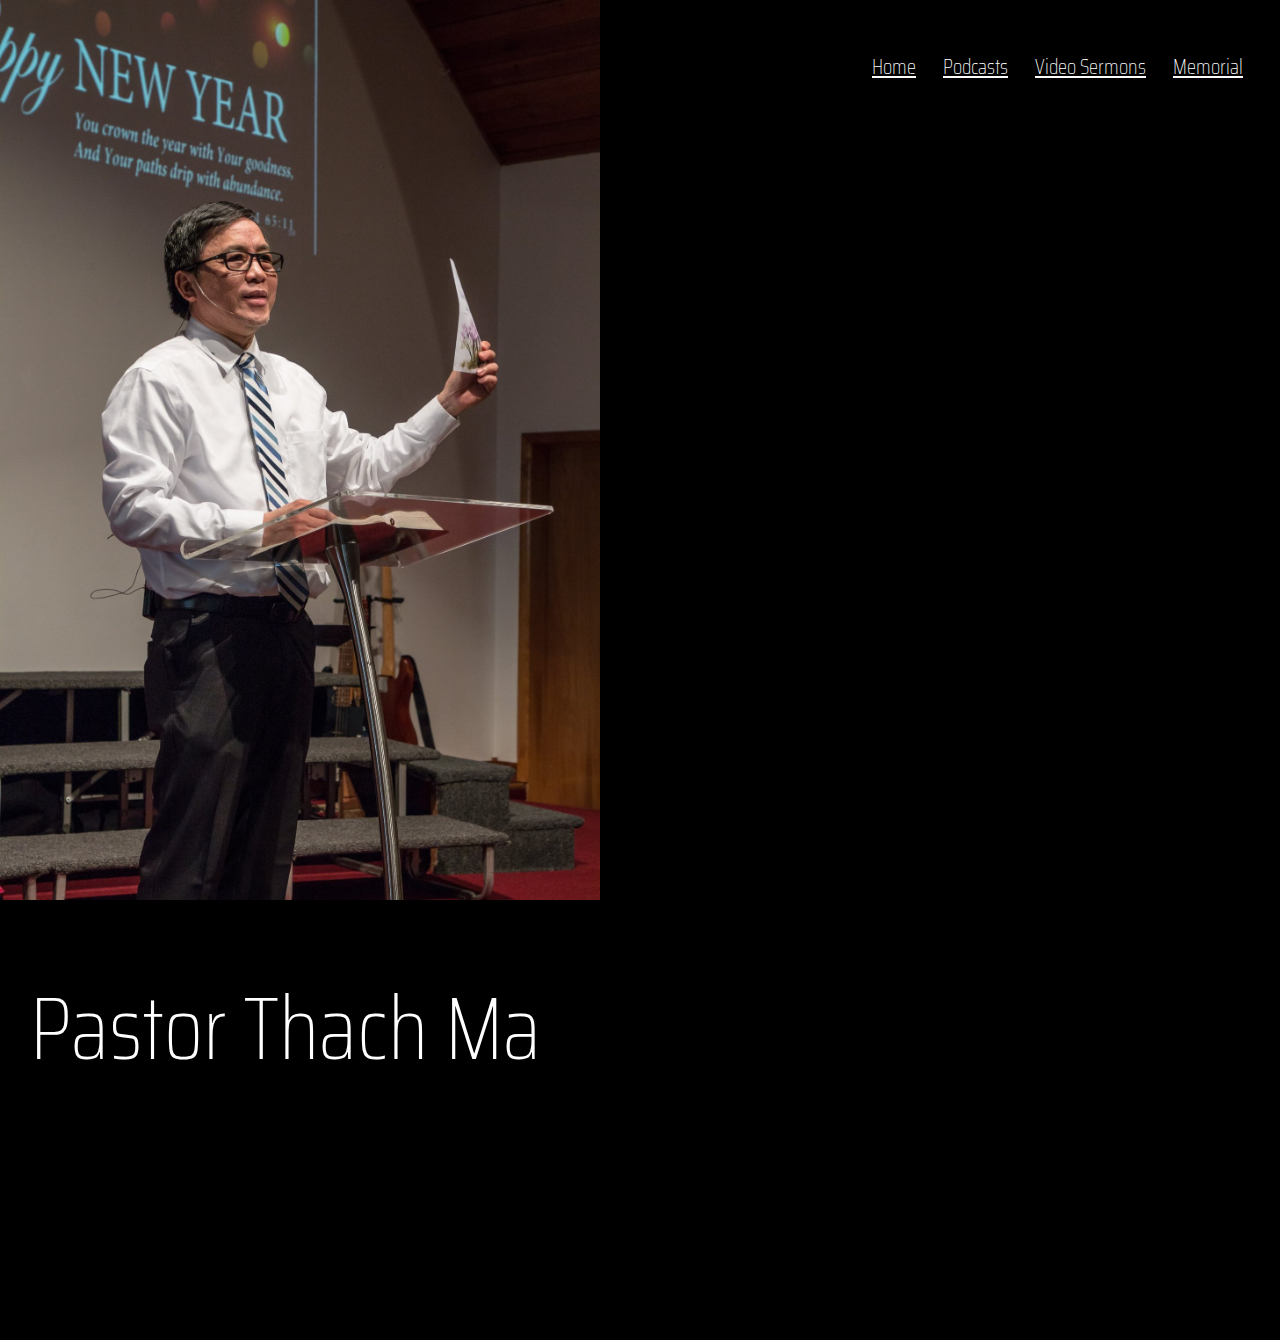
<file: index.html>
<!DOCTYPE html>
<html>

<head>
  <meta charset="utf-8">
  <meta http-equiv="X-UA-Compatible" content="IE=edge">
  <title>Pastor Thach Ma | Homepage</title>

  <meta name="description" content="">
  <meta name="viewport" content="width=device-width, initial-scale=1">
  <link rel="stylesheet" href="https://cdn.jsdelivr.net/npm/bootstrap@5.1.3/dist/css/bootstrap.min.css"
    integrity="sha384-1BmE4kWBq78iYhFldvKuhfTAU6auU8tT94WrHftjDbrCEXSU1oBoqyl2QvZ6jIW3" crossorigin="anonymous">
  <link rel="stylesheet" href="index.css">
  <link rel="stylesheet" href="nav_bar.css">
</head>

<body>
  <nav class="navbar navbar-expand-lg">
    <div class="container-fluid">
      <button class="navbar-toggler ms-auto" type="button" data-bs-toggle="collapse"
        data-bs-target="#navbarNavAltMarkup" aria-controls="navbarNavAltMarkup" aria-expanded="false"
        aria-label="Toggle navigation">
        <span class="navbar-toggler-icon"></span>
      </button>
      <div class="collapse navbar-collapse justify-content-end" id="navbarNavAltMarkup">
        <div class="navbar-nav">
          <a class="nav-link active" aria-current="page" href="/">Home</a>
          <a class="nav-link" href="podcasts.html">Podcasts</a>
          <a class="nav-link" href="video_sermons.html">Video Sermons</a>
          <a class="nav-link" href="memorial.html">Memorial</a>
        </div>
      </div>
    </div>
  </nav>

  <div class="container-fluid p-0">
    <div class="row">
      <div class="col-sm-4" id="picture" style="height: 100vh;">
        <img src="images/dad_homepg.jpg" class="img-fluid" alt="Dad Doing Announcements">
      </div>
      <div class="col-sm-8">
        <div id="scripts">
          <h1>Pastor Thach Ma</h1>
          <iframe id="sermonEmbed" src="https://open.spotify.com/embed/episode/3us0PHD2LdwbE35BHPLeuq?utm_source=generator&theme=0" width="100%" height="232" frameBorder="0" allowfullscreen="" allow="autoplay; clipboard-write; encrypted-media; fullscreen; picture-in-picture"></iframe>
        </div>
      </div>
    </div>
  </div>

  <script src="https://code.jquery.com/jquery-3.6.0.min.js"></script>

  <script>
    function readyLoad(jQuery) {
      // sermonIDs array order of sermons on Podcasts
      // Doi Song Chong Qua
      // Hebrews 10:19-25
      // Isaiah 6:1-8
      // Psalm 34:4-19
      // thi-thien 118:1-29
      // Stay in God
      // All things belong to God
      // Repent
      // A tender heart
      // Return to the Father's house
      // Power in the blood 
      // Completely Changed
      // New Year New Beginning
      // Do not fear
      // Believe and follow
      // Hid Blood on the cross
      // God's grace
      // Our Hear - God's Kingdom
      // Thank you Lord (part 1)
      // I am blessed (part 1)
      
      sermonIDs = ['3us0PHD2LdwbE35BHPLeuq', '3b2r3wAKLYjgGsjAG2K4xI', '1iI91tP0CwD7DhZAbfZISZ', '2F6haotudH1k6ZFbHKFHex', 
      '7q6z5spMTsfANtVatfjb7F', '2dyaWT0vxOW1tBckmC0ecS', '7wWUqzOtbxtwq5olysxSce', '79AQC0MZIwvc50K2PgPLDq', '43DGg5qr6MOTQICO4vmSNP',
      '4ezOikEb8Vele6oaV18It1', '681zNZHigPnlZhDv4cyyFi', '0QcqHq22TmNF5tF6eKMkja', '0klApp8wdyuhLB4Hff1ygo', '7uuekzsxctoY4UoWSgXj7x', 
      '3hrzQpkThH3Sl8R1u4qihw', '2QftYYcFwhS3PCDuAxCK75', '3REntnrPU5odpPj13POsl9', '0GC7LvejxwoFD9BO2uZWZy', '3pnPlDYtR0xMmB5xyyGuhU', 
      '75omaSa4ZjMY7mDnru3bRI'];

      let sermonIndex = 0;
      let createdCookie = getCookie("created");
      if (createdCookie == "") {
        sermonIndex = Math.floor(Math.random() * 20);
        $("#sermonEmbed").attr("src", `https://open.spotify.com/embed/episode/${sermonIDs[sermonIndex]}?utm_source=generator&theme=0`);
        setCookie("created", "yes", 480);
        setCookie("sermonIndex", sermonIndex, 480);
      } else {
        sermonIndex = getCookie("sermonIndex");
        $("#sermonEmbed").attr("src", `https://open.spotify.com/embed/episode/${sermonIDs[sermonIndex]}?utm_source=generator&theme=0`);
      }
    }

    function setCookie(cname, cvalue, minutes) {
      const d = new Date();
      d.setTime(d.getTime() + (minutes*60*1000));
      let expires = "expires="+ d.toUTCString();
      document.cookie = cname + "=" + cvalue + ";" + expires + ";path=/";
    }

    function getCookie(cname) {
      let name = cname + "=";
      let decodedCookie = decodeURIComponent(document.cookie);
      let ca = decodedCookie.split(';');
      for(let i = 0; i <ca.length; i++) {
        let c = ca[i];
        while (c.charAt(0) == ' ') {
          c = c.substring(1);
        }
        if (c.indexOf(name) == 0) {
          return c.substring(name.length, c.length);
        }
      }
      return "";
    }

    $(document).ready(readyLoad);
  </script>

  <!--loaded the minified file-->
  <script src="https://cdn.jsdelivr.net/npm/bootstrap@5.1.3/dist/js/bootstrap.min.js"
    integrity="sha384-QJHtvGhmr9XOIpI6YVutG+2QOK9T+ZnN4kzFN1RtK3zEFEIsxhlmWl5/YESvpZ13"
    crossorigin="anonymous"></script>

  <!-- Global site tag (gtag.js) - Google Analytics -->
  <script async src="https://www.googletagmanager.com/gtag/js?id=G-H6JLLYGD41"></script>
  <script>
    window.dataLayer = window.dataLayer || [];
    function gtag() { dataLayer.push(arguments); }
    gtag('js', new Date());

    gtag('config', 'G-H6JLLYGD41');
  </script>

</body>

</html>
</file>
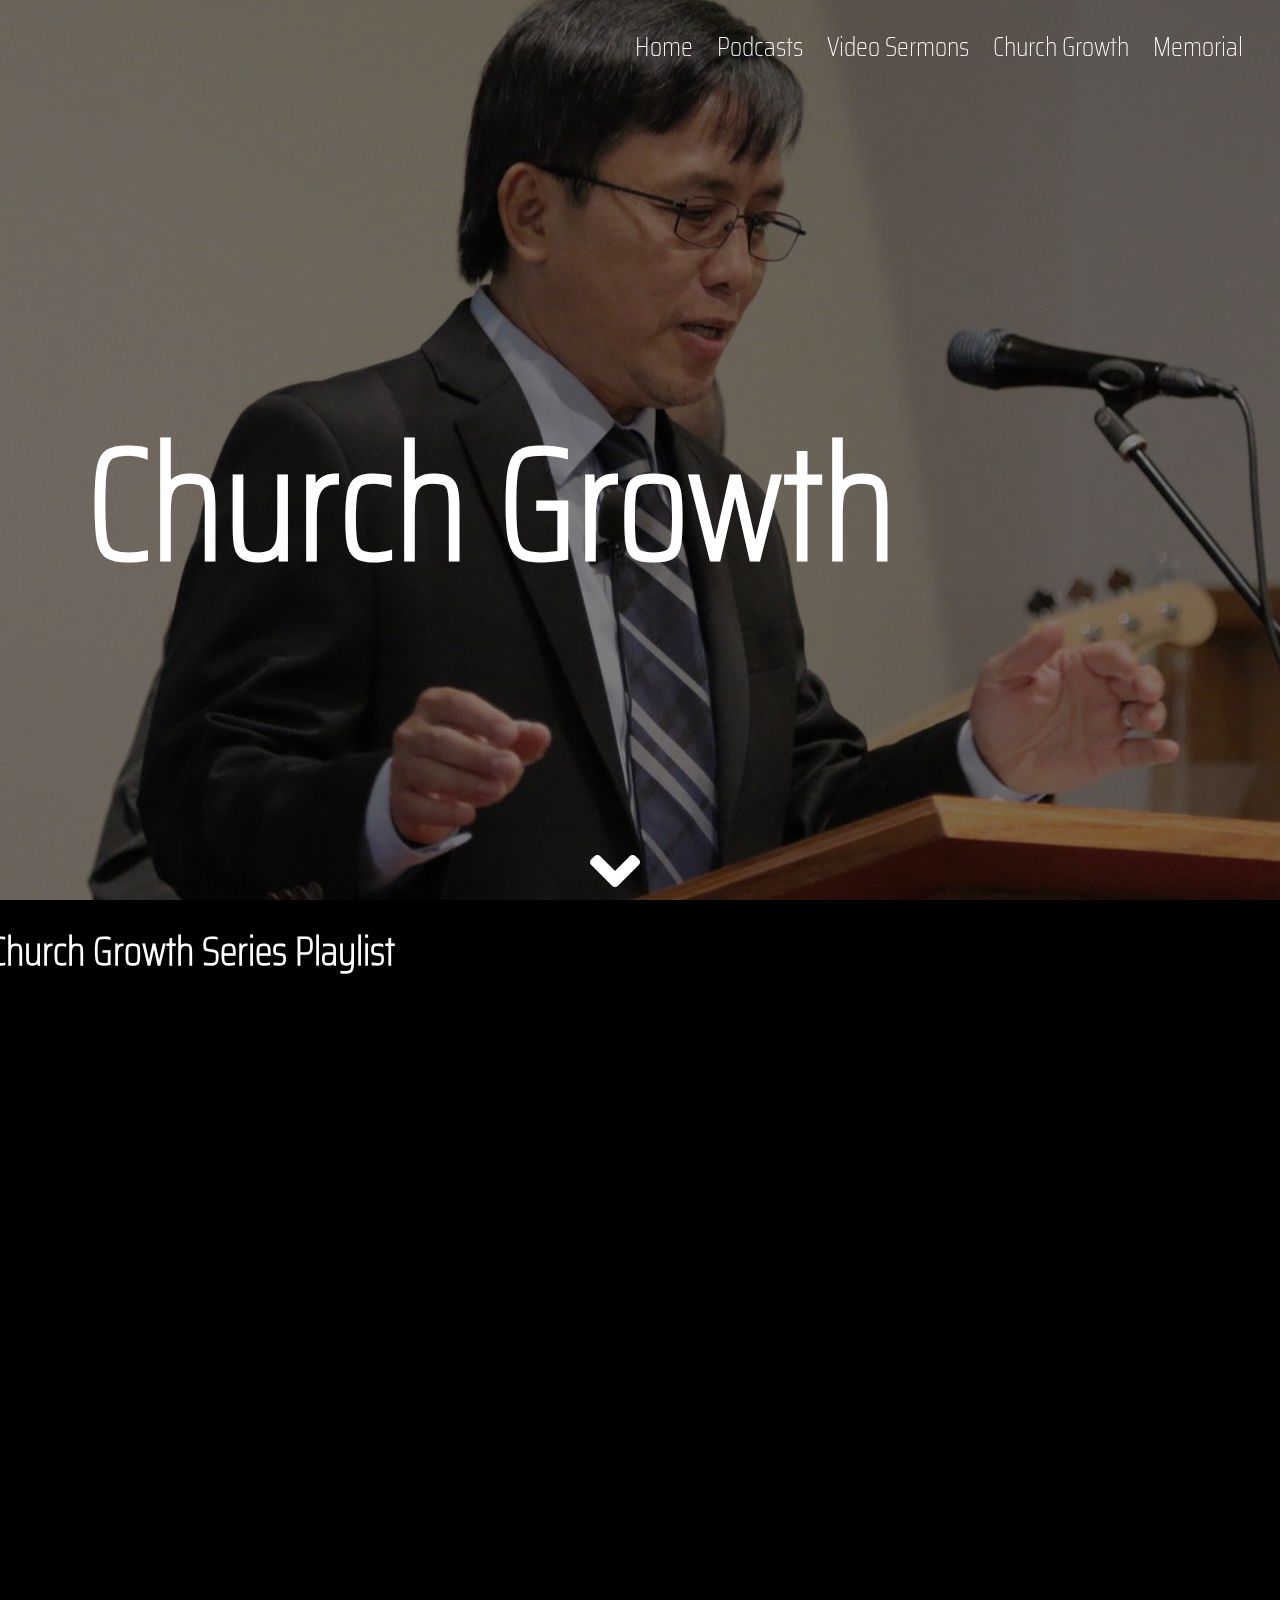
<file: church_growth.html>
<!DOCTYPE html>
<html>
    <head>
        <meta charset="utf-8">
        <meta http-equiv="X-UA-Compatible" content="IE=edge">
        <title>Thach Ma | Homepage</title>

        <!-- <link rel="stylesheet" href="https://cdn.jsdelivr.net/npm/bootstrap@5.1.3/dist/css/bootstrap.min.css" integrity="sha384-1BmE4kWBq78iYhFldvKuhfTAU6auU8tT94WrHftjDbrCEXSU1oBoqyl2QvZ6jIW3" crossorigin="anonymous"> -->
        <meta name="description" content="">
        <meta name="viewport" content="width=device-width, initial-scale=1">
        <link rel="stylesheet" href="">

        <link rel="stylesheet" href="church_growth.css">
        <link rel="stylesheet" href="nav_bar.css">
        <link rel="stylesheet" href="fonts/css/all.css">
    </head>
    <body>
        <script src="" async defer></script>

        <div id="nav-bar">
            <div id="homepage">
                <a href="/">Home</a>
            </div><!--homepage-->
    
            <div id="podcasts">
                <a href="podcasts.html">Podcasts</a>
            </div><!--podcasts-->
            
            <div id="video_sermons">
                <a href="video_sermons.html">Video Sermons</a>
            </div><!--video_sermons-->

            <div id="church_growth">
                <a href="church_growth.html">Church Growth</a>
            </div><!--#church_growth-->

            <div id="memorial">
                <a href="memorial.html">Memorial</a>
            </div><!--memorial-->
        </div><!--nav-bar-->

        <div id="whole-container">
            <div id="picture">
                    <h1>Church Growth</h1>
                    <a href="church_growth.html#no-picture-container">
                        <i class="fa fa-angle-down"></i>
                    </a>
            </div><!--picture-->

            <div id="no-picture">
                <div id="no-picture-container">
                    <h2>Church Growth Series Playlist</h2>
                    <iframe width="1300" height="836" 
                        src="https://www.youtube.com/embed/videoseries?list=PLu4nznq--qwG_BZf7wIjUqU7HdB_CY1f5" 
                        title="YouTube video player" frameborder="0" allow="accelerometer; autoplay; clipboard-write; 
                        encrypted-media; gyroscope; picture-in-picture" allowfullscreen>
                    </iframe>
                </div><!--no-picture-container-->
            </div><!--no_picture-->
        </div><!--whole-container-->

        <script src="https://code.jquery.com/jquery-3.6.0.min.js"></script> <!--loaded the minified file-->
        <script src="smoothscroll/jquery.smoothscroll.min.js"></script>
        <script src="rellax/rellax.min.js"></script>
        
        <script>      
            var rellax = new Rellax('#picture', {speed: -8});

            $('html').smoothScroll(); //everything in entire document when be smoothscrolled when clicked in the link
        </script>
    </body>
</html>
</file>
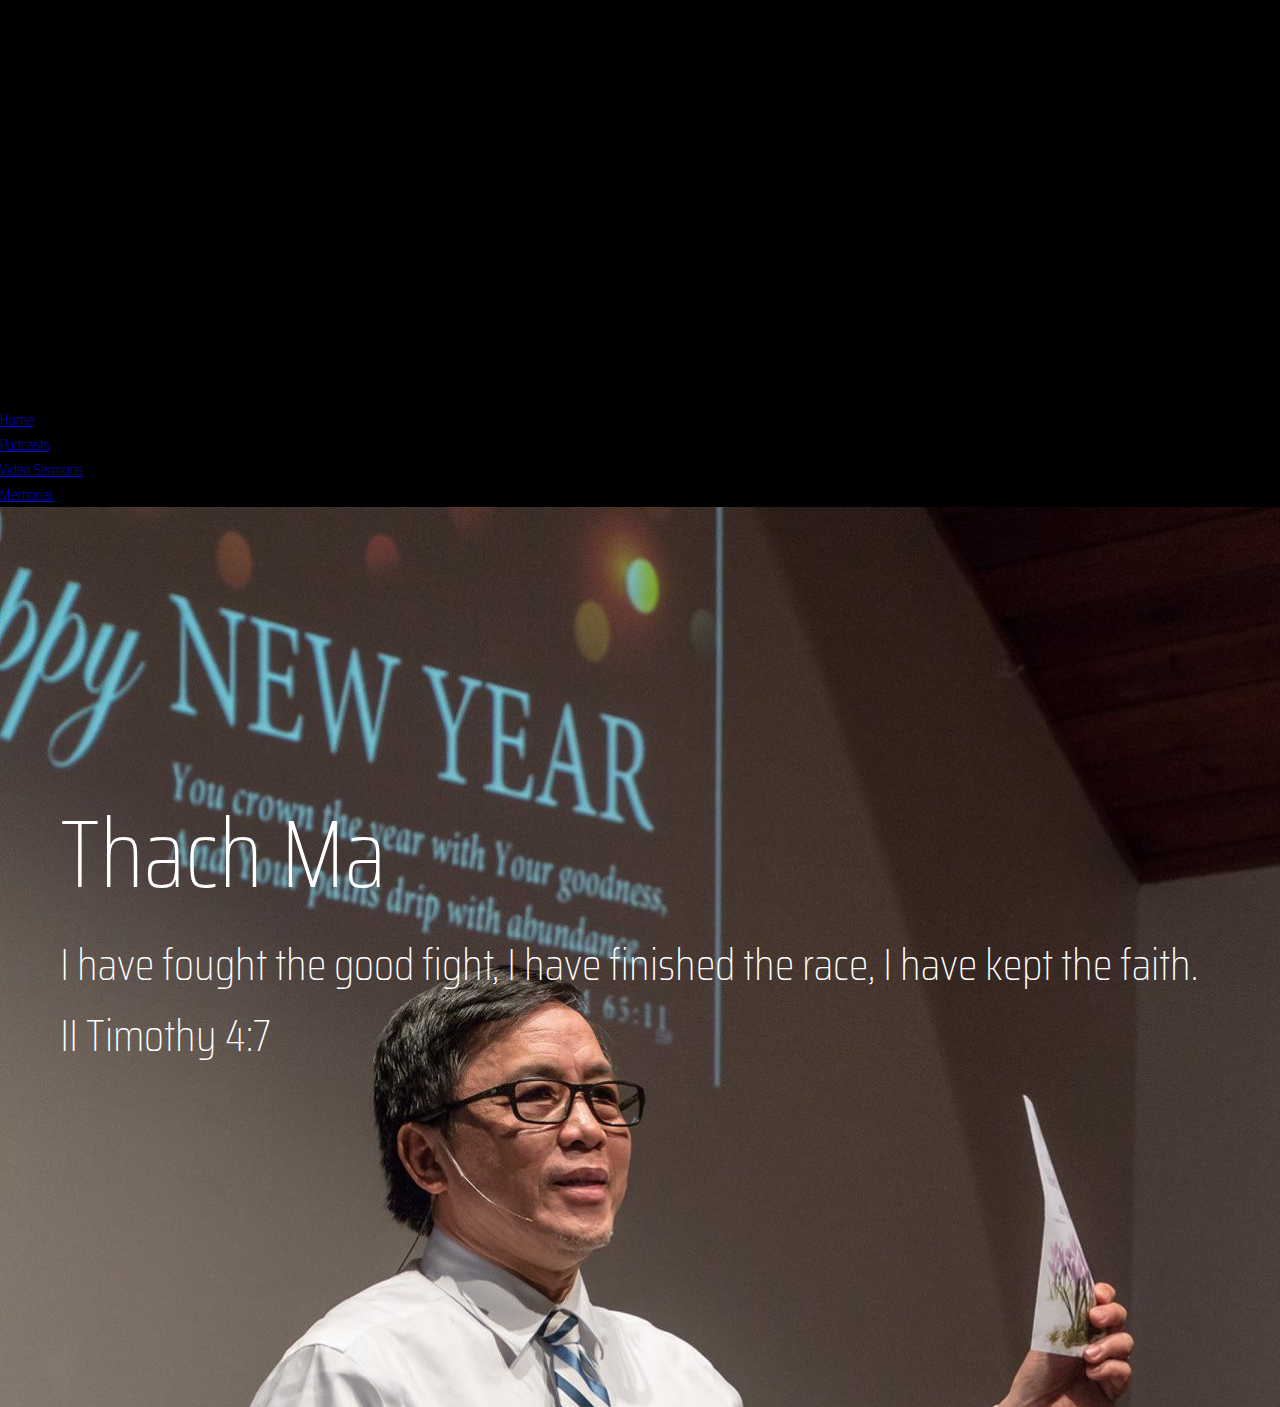
<file: homepage.html>
<!DOCTYPE html>
<html>
    <head>
        <meta charset="utf-8">
        <meta http-equiv="X-UA-Compatible" content="IE=edge">
        <title>Thach Ma | Homepage</title>
        <meta name="description" content="">
        <meta name="viewport" content="width=device-width, initial-scale=1">
        <link rel="stylesheet" href="">

        <link rel="stylesheet" href="homepage.css">
        <link rel="stylesheet" href="nav_bar.css">
    </head>
    <body>
        <script src="" async defer></script>

        <div class="nav-bar">
            <img class="daylight" src="images/sun.png" href="Daylight Mode">

            <div class="homepage">
                <a href="homepage.html">Home</a>
            </div><!--homepage-->
    
            <div class="podcasts">
                <a href="podcasts.html">Podcasts</a>
            </div><!--podcasts-->
            
            <div class="video_sermons">
                <a href="video_sermons.html">Video Sermons</a>
            </div><!--video_sermons-->

            <div class="memorial">
                <a href="memorial.html">Memorial</a>
            </div><!--memorial-->
        </div><!--nav-bar-->

        <div class="whole-container">
            <div class="picture">
                <img src="images/dad_homepg.jpg" alt="Dad Doing Announcements">
            </div><!--.picture-->

            <div class="no_picture">
                <div class="scripts">
                    <h1>Thach Ma</h1>
                    <p>I have fought the good fight, I have finished the race,
                    I have kept the faith.</p>
                    <p id="address">II Timothy 4:7</p>
                    <iframe src="https://open.spotify.com/embed/episode/3b2r3wAKLYjgGsjAG2K4xI?utm_source=generator&theme=0" width="100%" height="232" frameBorder="0" allowfullscreen="" allow="autoplay; clipboard-write; encrypted-media; fullscreen; picture-in-picture"></iframe>        
                </div><!--scripts-->    
            </div><!--.no_picture-->
        </div><!--.whole-container-->
        
    </body>
</html>
</file>
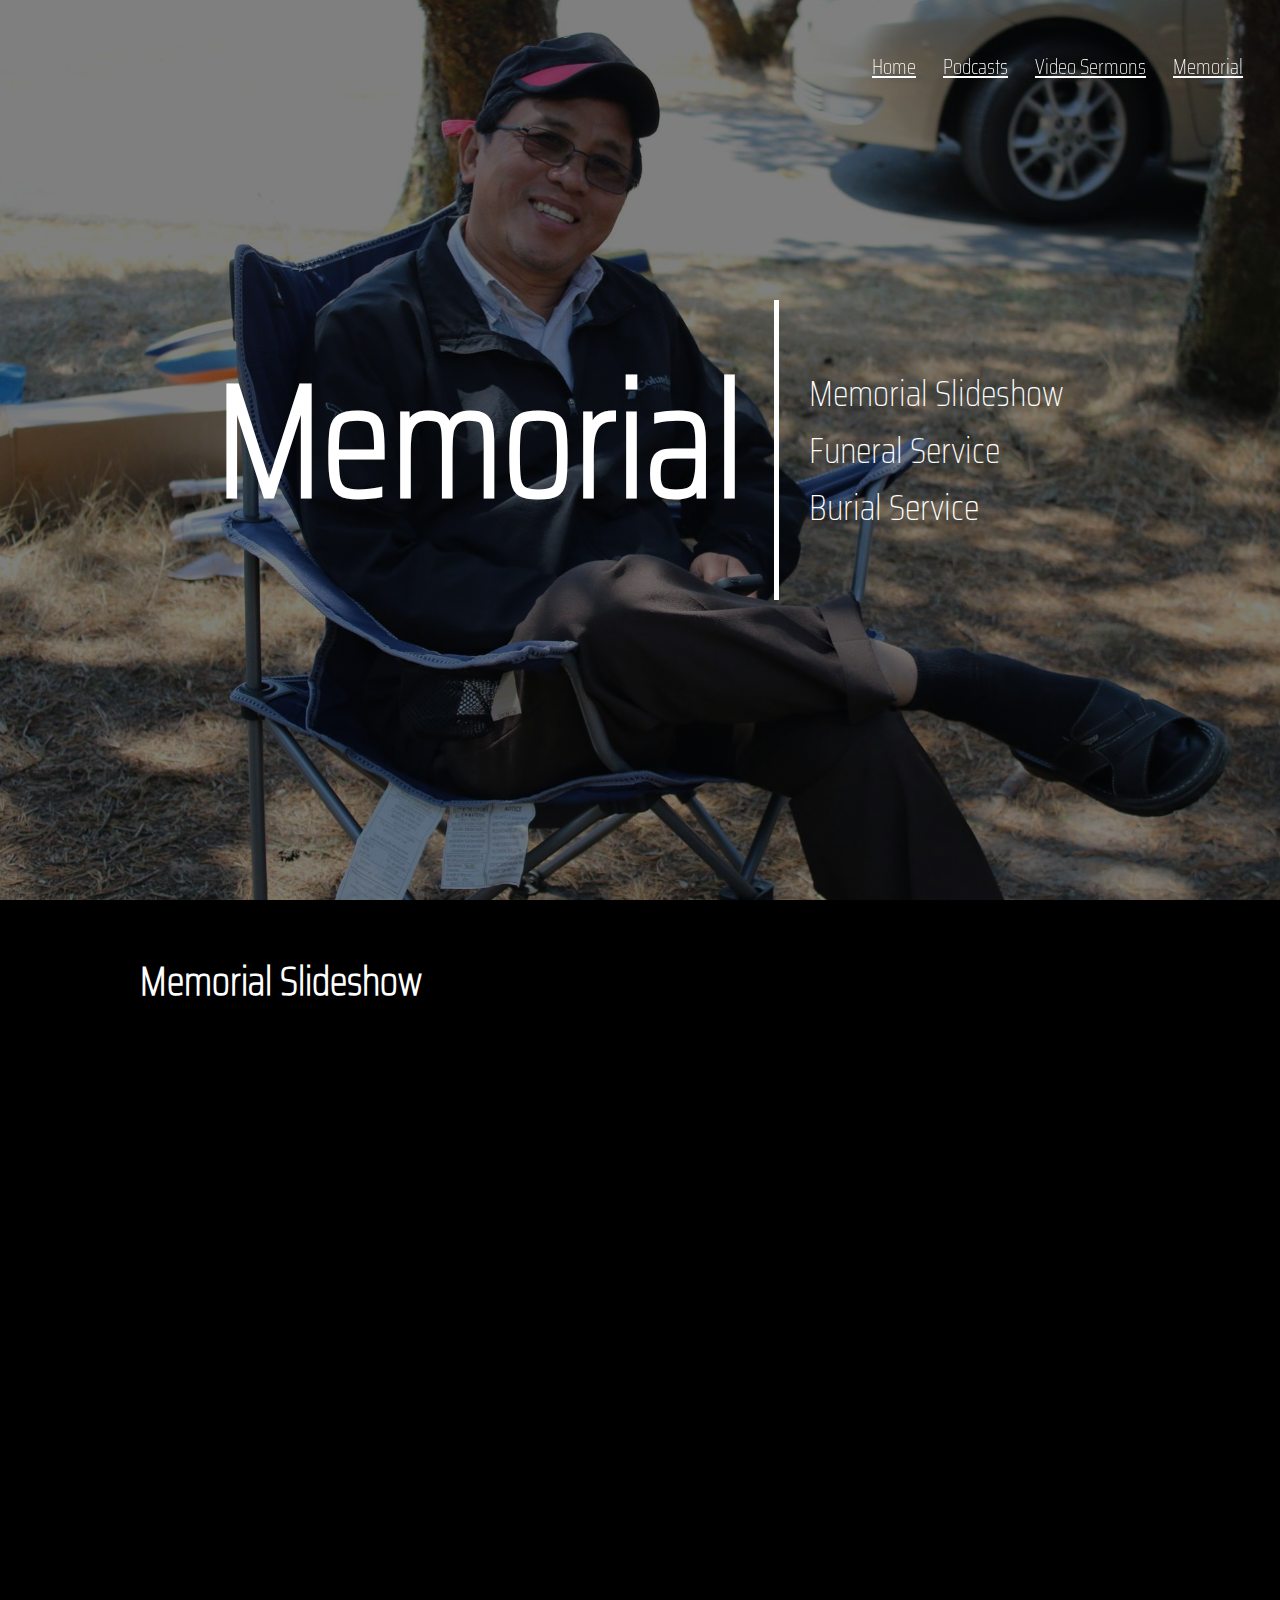
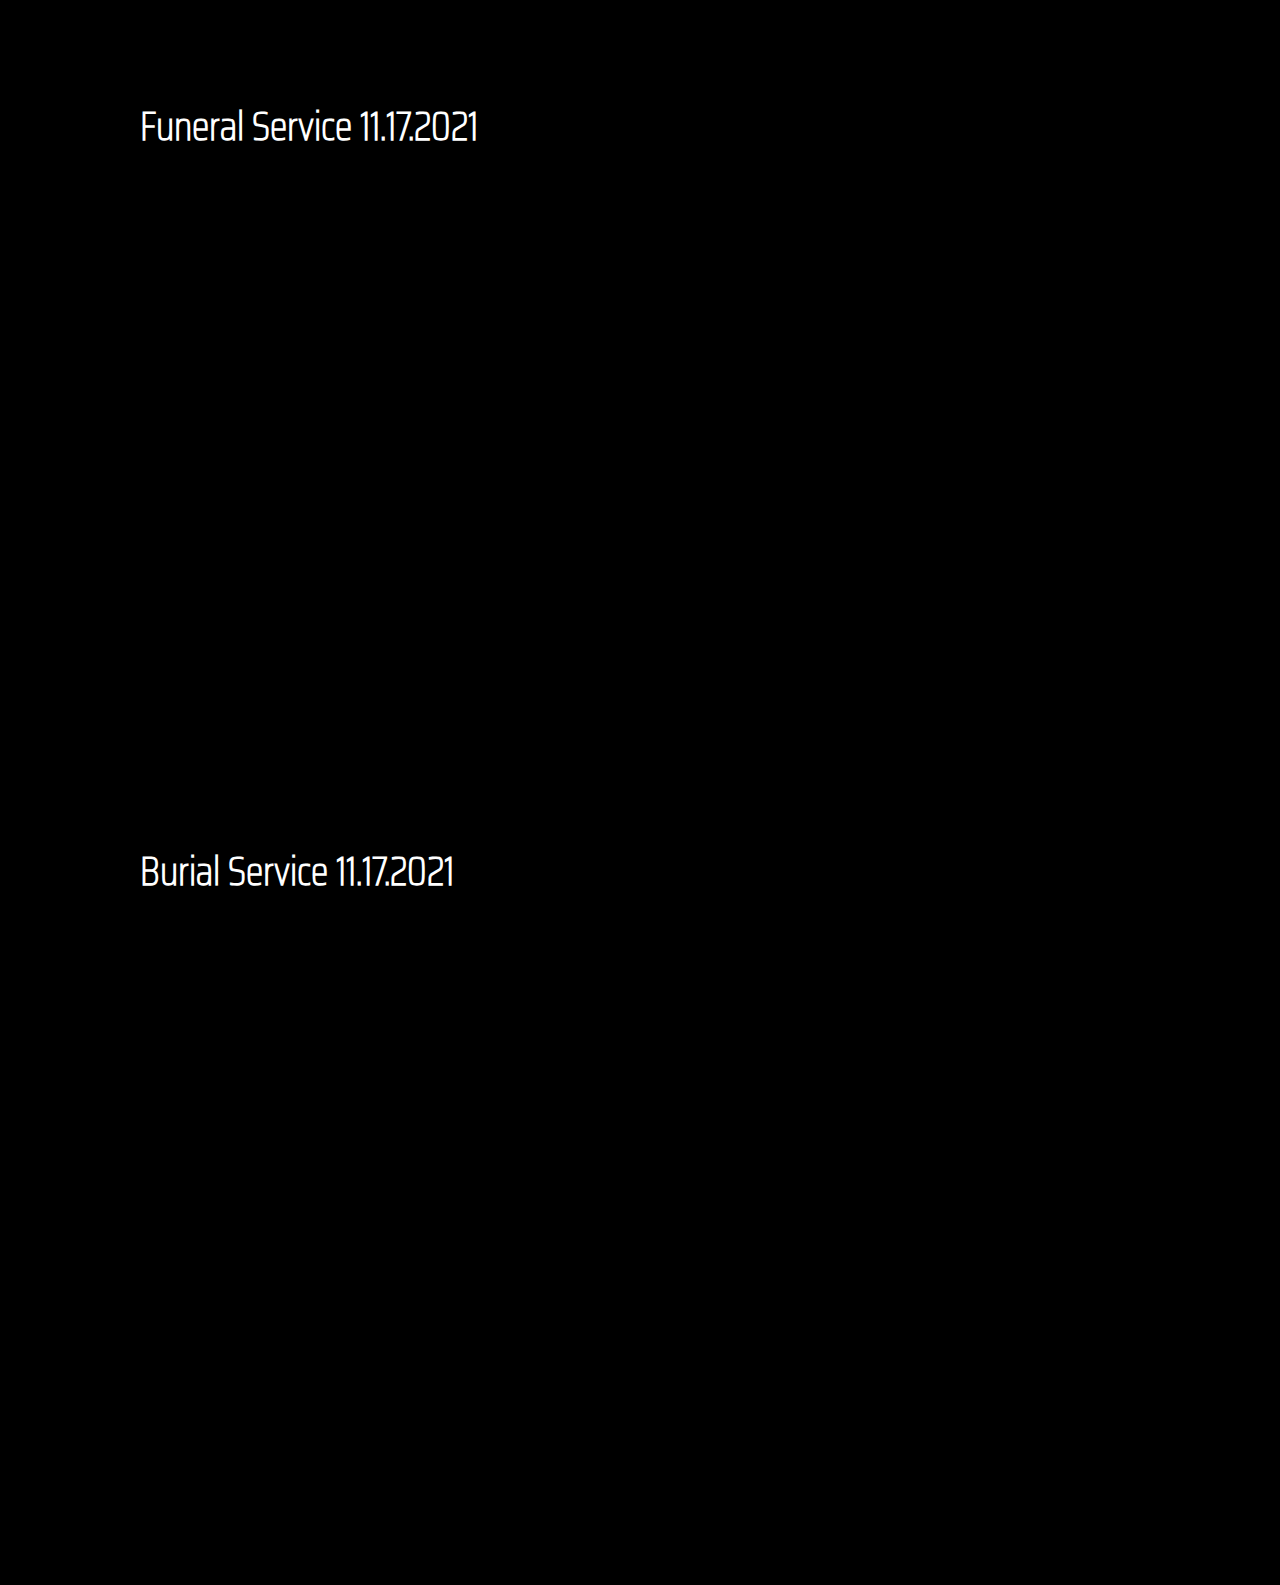
<file: memorial.html>
<!DOCTYPE html>
<html>
    <head>
        <meta charset="utf-8">
        <meta http-equiv="X-UA-Compatible" content="IE=edge">
        <title>Pastor Thach Ma | Memorial</title>
        <meta name="viewport" content="width=device-width, initial-scale=1">
        <link rel="stylesheet" href="https://cdn.jsdelivr.net/npm/bootstrap@5.1.3/dist/css/bootstrap.min.css"
        integrity="sha384-1BmE4kWBq78iYhFldvKuhfTAU6auU8tT94WrHftjDbrCEXSU1oBoqyl2QvZ6jIW3" crossorigin="anonymous">
        <link rel="stylesheet" href="memorial.css">
        <link rel="stylesheet" href="nav_bar.css">
        <link rel="stylesheet" href="fonts/css/all.css">

    </head>

    <body>
        <nav class="navbar navbar-expand-lg">
            <div class="container-fluid">
              <button class="navbar-toggler ms-auto" type="button" data-bs-toggle="collapse"
                data-bs-target="#navbarNavAltMarkup" aria-controls="navbarNavAltMarkup" aria-expanded="false"
                aria-label="Toggle navigation">
                <span class="navbar-toggler-icon"></span>
              </button>
              <div class="collapse navbar-collapse justify-content-end" id="navbarNavAltMarkup">
                <div class="navbar-nav">
                  <a class="nav-link active" aria-current="page" href="/">Home</a>
                  <a class="nav-link" href="podcasts.html">Podcasts</a>
                  <a class="nav-link" href="video_sermons.html">Video Sermons</a>
                  <a class="nav-link" href="memorial.html">Memorial</a>
                </div>
              </div>
            </div>
        </nav>

        <div class="picture">
            <div class="memorial_title">
                <h1>Memorial</h1>
                <div class="memorial_menu">
                    <a href="memorial.html#memorial_slideshow">
                        <h2>Memorial Slideshow</h2>
                    </a>
                    <a href="memorial.html#funeral_service">
                        <h2>Funeral Service</h2>
                    </a>
                    <a href="memorial.html#burial_service">
                        <h2>Burial Service</h2>
                    </a>
                </div><!--memorial_menu-->
                <div class="mobile_menu">
                    <a href="https://www.youtube.com/watch?v=hEUWVuHixp0&list=PLu4nznq--qwFd8GL5Yd0Ykff1s9XZpPMm" target="_blank">
                        <h2>Memorial Slideshow</h2>
                    </a>
                    <a href="https://www.youtube.com/watch?v=sA0VwwR95ZY&list=PLu4nznq--qwFd8GL5Yd0Ykff1s9XZpPMm&index=3" target="_blank">
                        <h2>Funeral Service</h2>
                    </a>
                    <a href="https://www.youtube.com/watch?v=DBFoU9l2pqY&list=PLu4nznq--qwFd8GL5Yd0Ykff1s9XZpPMm&index=2" target="_blank">
                        <h2>Burial Service</h2>
                    </a>
                </div>
            </div><!--memorial_title-->
        </div><!--picture-->

        <div class="no-picture">
            <div id="memorial_slideshow">
                <h2>Memorial Slideshow</h2>
                <iframe width="1000" height="600"
                    src="https://www.youtube.com/embed/hEUWVuHixp0">
                </iframe>
            </div><!--memorial_slideshow-->

            <div id="funeral_service">
                <h2>Funeral Service 11.17.2021</h2>
                <iframe width="1000" height="600" src="https://www.youtube.com/embed/sA0VwwR95ZY"></iframe>
            </div><!--funeral_service-->

            <div id="burial_service">
                <h2>Burial Service 11.17.2021</h2>
                <iframe width="1000" height="600" src="https://www.youtube.com/embed/DBFoU9l2pqY"></iframe>
            </div><!--burial_service-->
        </div><!--no-picture-->

        <!-- Global site tag (gtag.js) - Google Analytics -->
        <script async src="https://www.googletagmanager.com/gtag/js?id=G-H6JLLYGD41"></script>
        <script>
            window.dataLayer = window.dataLayer || [];
            function gtag(){dataLayer.push(arguments);}
            gtag('js', new Date());

            gtag('config', 'G-H6JLLYGD41');
        </script>

        <script src="https://code.jquery.com/jquery-3.6.0.min.js"></script> <!--loaded the minified file-->
        <script src="https://cdn.jsdelivr.net/npm/bootstrap@5.1.3/dist/js/bootstrap.min.js"
        integrity="sha384-QJHtvGhmr9XOIpI6YVutG+2QOK9T+ZnN4kzFN1RtK3zEFEIsxhlmWl5/YESvpZ13"
        crossorigin="anonymous"></script>
        <script src="rellax/rellax.min.js"></script>
        <script src="smoothscroll/jquery.smoothscroll.min.js"></script>
        <script>      
            var rellax = new Rellax('.picture', {speed: -8});

            $('html').smoothScroll(); //everything in entire document when be smoothscrolled when clicked in the link
        </script>
    </body>

</html>
</file>
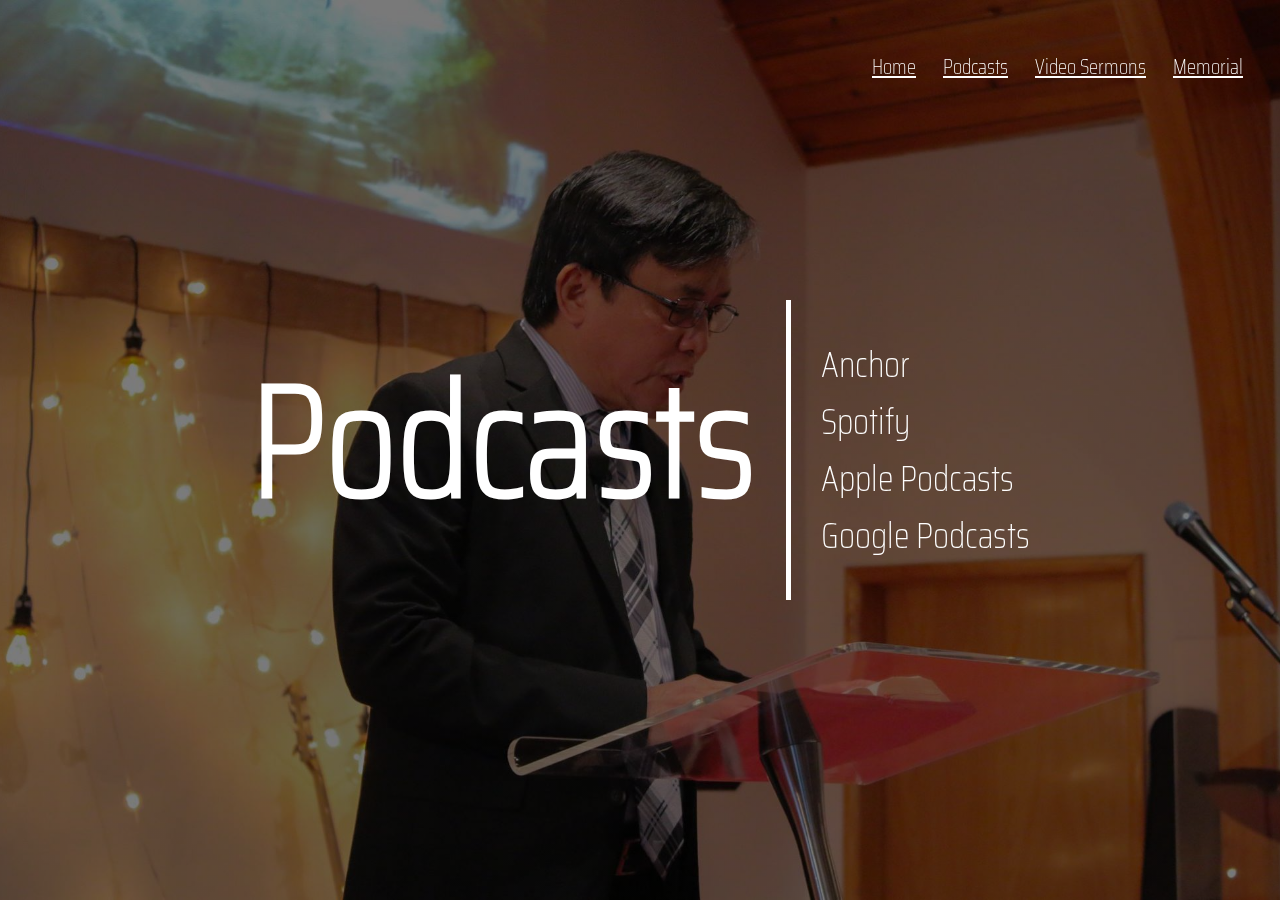
<file: podcasts.html>
<!DOCTYPE html>
<html>
    <head>
        <meta charset="utf-8">
        <meta http-equiv="X-UA-Compatible" content="IE=edge">
        <title>Pastor Thach Ma | Podcasts</title>
        <meta name="viewport" content="width=device-width, initial-scale=1">
        <link rel="stylesheet" href="https://cdn.jsdelivr.net/npm/bootstrap@5.1.3/dist/css/bootstrap.min.css"
        integrity="sha384-1BmE4kWBq78iYhFldvKuhfTAU6auU8tT94WrHftjDbrCEXSU1oBoqyl2QvZ6jIW3" crossorigin="anonymous">
        <link rel="stylesheet" href="podcasts.css">
        <link rel="stylesheet" href="nav_bar.css">
        <link rel="stylesheet" href="fonts/css/all.css">
        
    </head>

    <body>
        <nav class="navbar navbar-expand-lg">
            <div class="container-fluid">
              <button class="navbar-toggler ms-auto" type="button" data-bs-toggle="collapse"
                data-bs-target="#navbarNavAltMarkup" aria-controls="navbarNavAltMarkup" aria-expanded="false"
                aria-label="Toggle navigation">
                <span class="navbar-toggler-icon"></span>
              </button>
              <div class="collapse navbar-collapse justify-content-end" id="navbarNavAltMarkup">
                <div class="navbar-nav">
                  <a class="nav-link active" aria-current="page" href="/">Home</a>
                  <a class="nav-link" href="podcasts.html">Podcasts</a>
                  <a class="nav-link" href="video_sermons.html">Video Sermons</a>
                  <a class="nav-link" href="memorial.html">Memorial</a>
                </div>
              </div>
            </div>
        </nav>

            <div class="picture">
                <div class="podcasts_title">
                    <h1>Podcasts</h1>
                    <div class="podcasts_menu">
                        <a href="https://anchor.fm/huong-nguyen15" target="_blank">
                            <h2>Anchor</h2>
                        </a>
                        <a href="https://open.spotify.com/show/1y3PQtjtLplp1jCgcUxyyC" target="_blank">
                            <h2>Spotify</h2>
                        </a>
                        <a href="https://podcasts.apple.com/us/podcast/pastor-thach-mas-sermons/id1599856752" target="_blank">
                            <h2>Apple Podcasts</h2>
                        </a>
                        <a href="https://podcasts.google.com/feed/aHR0cHM6Ly9hbmNob3IuZm0vcy83OGFmNTA2NC9wb2RjYXN0L3Jzcw" target="_blank">
                            <h2>Google Podcasts</h2>
                        </a>
                    </div>
                </div>
            </div><!--picture-->
        <!-- Global site tag (gtag.js) - Google Analytics -->
        <script async src="https://www.googletagmanager.com/gtag/js?id=G-H6JLLYGD41"></script>
        <script>
            window.dataLayer = window.dataLayer || [];
            function gtag(){dataLayer.push(arguments);}
            gtag('js', new Date());

            gtag('config', 'G-H6JLLYGD41');
        </script>

        <script src="https://code.jquery.com/jquery-3.6.0.min.js"></script> <!--loaded the minified file-->
        <!--loaded the minified file-->
        <script src="https://cdn.jsdelivr.net/npm/bootstrap@5.1.3/dist/js/bootstrap.min.js"
        integrity="sha384-QJHtvGhmr9XOIpI6YVutG+2QOK9T+ZnN4kzFN1RtK3zEFEIsxhlmWl5/YESvpZ13"
        crossorigin="anonymous"></script>
        <script src="smoothscroll/jquery.smoothscroll.min.js"></script>
        <script src="rellax/rellax.min.js"></script>
        
        <script>      
            var rellax = new Rellax('.picture', {speed: -8});

            $('html').smoothScroll(); //everything in entire document when be smoothscrolled when clicked in the link
        </script>
    </body>
</html>
</file>
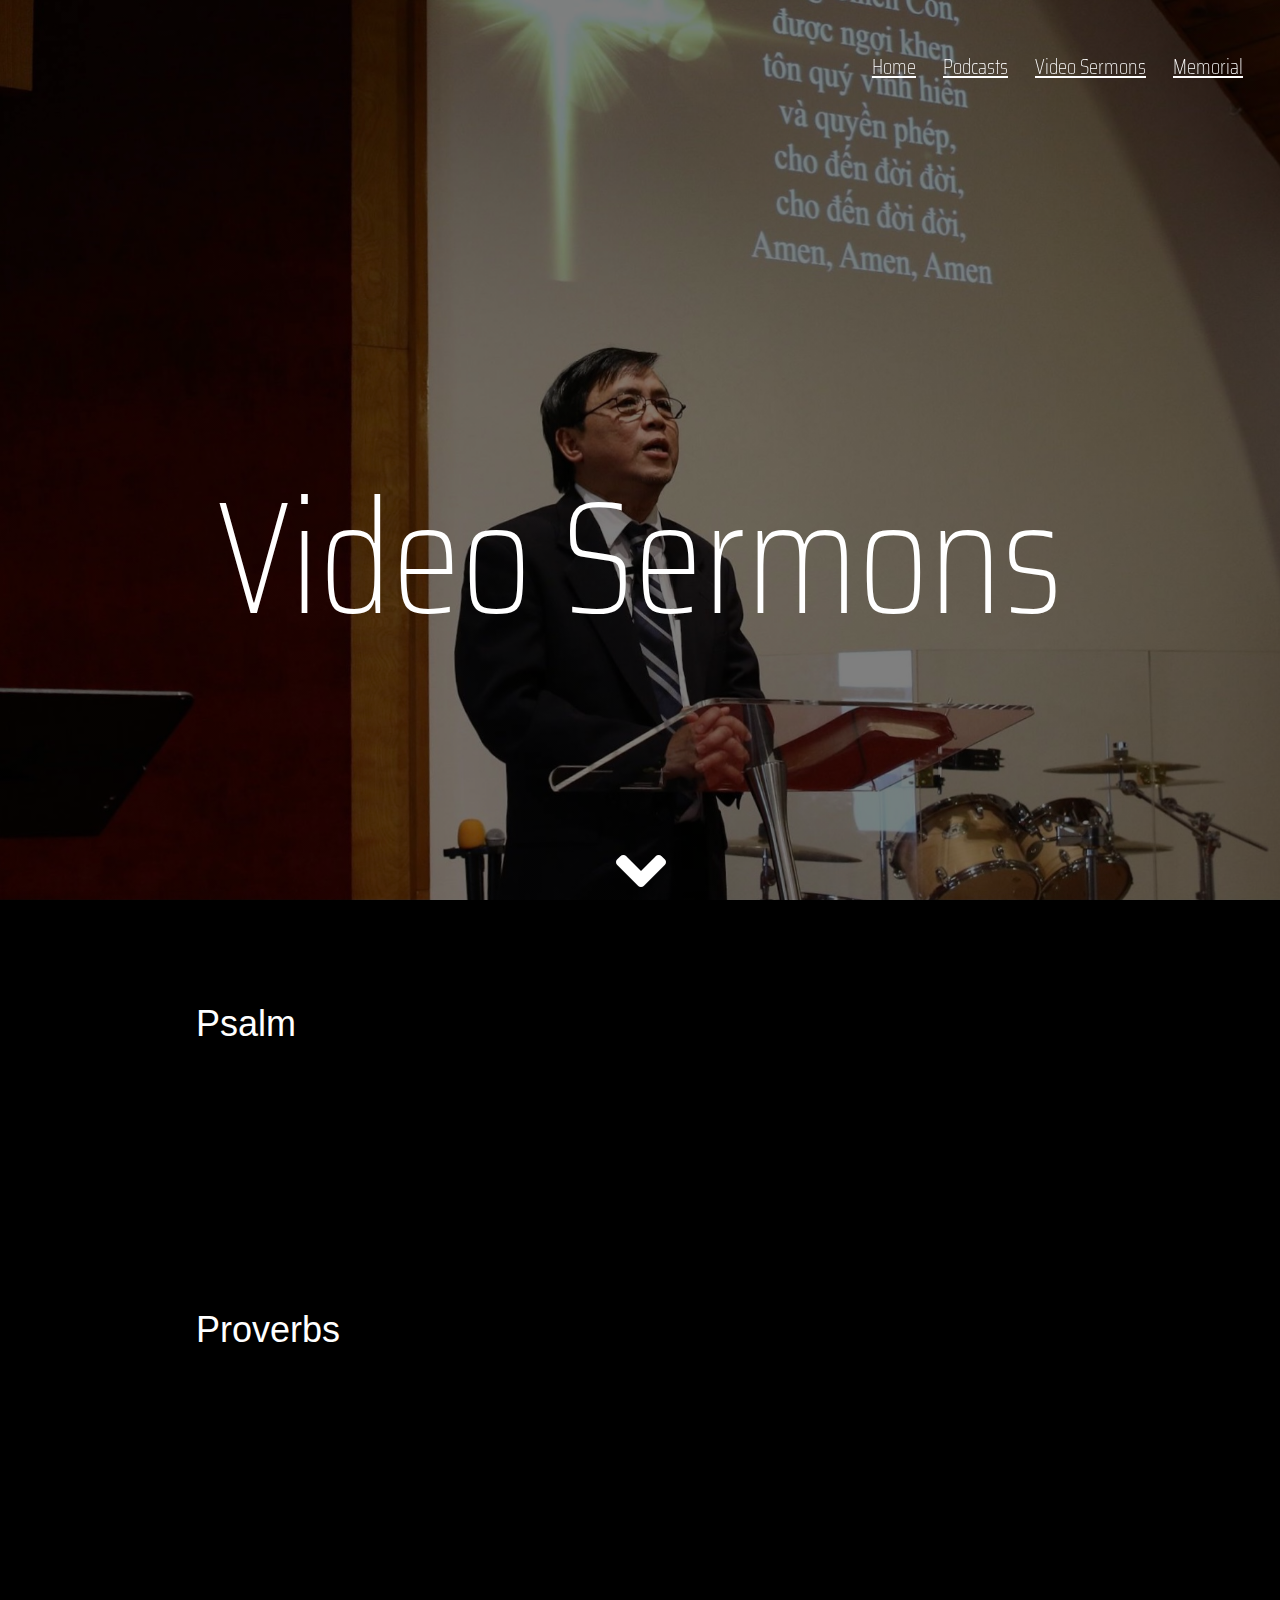
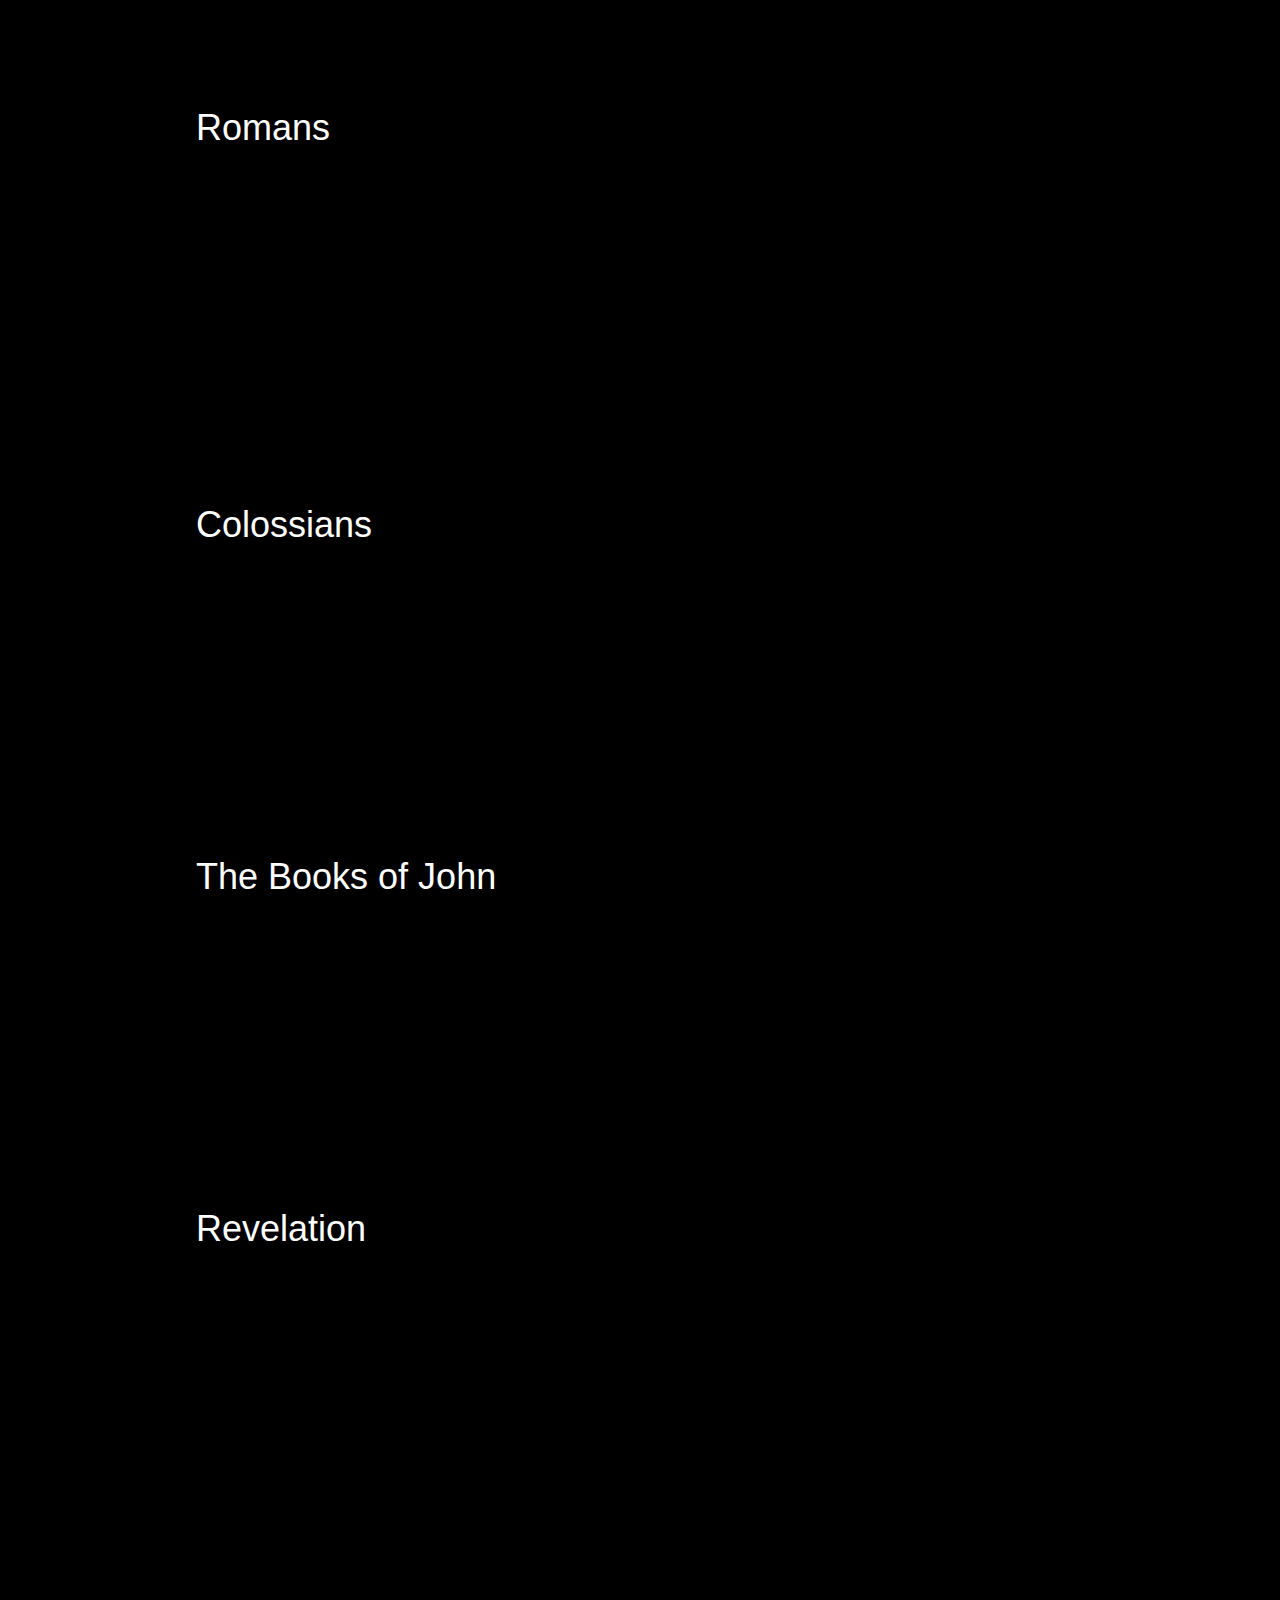
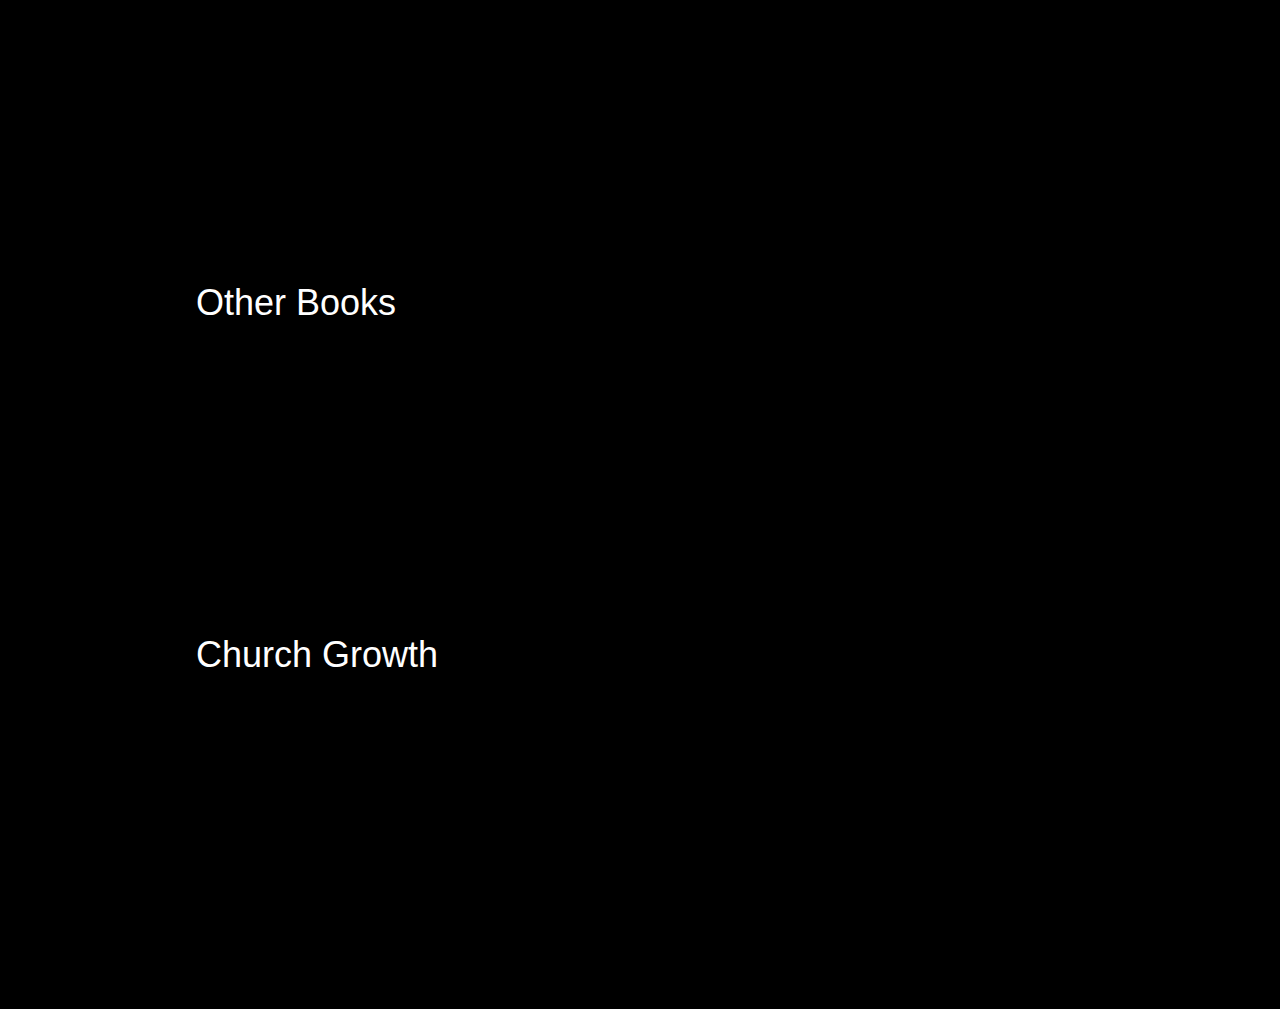
<file: video_sermons.html>
<!DOCTYPE html>
<html>
    <head>
        <meta charset="utf-8">
        <meta http-equiv="X-UA-Compatible" content="IE=edge">
        <title>Pastor Thach Ma | Video Sermons</title>
        <meta name="viewport" content="width=device-width, initial-scale=1">
        <link rel="stylesheet" href="https://cdn.jsdelivr.net/npm/bootstrap@5.1.3/dist/css/bootstrap.min.css" integrity="sha384-1BmE4kWBq78iYhFldvKuhfTAU6auU8tT94WrHftjDbrCEXSU1oBoqyl2QvZ6jIW3" crossorigin="anonymous">
        <link rel="stylesheet" href="video_sermons.css">
        <link rel="stylesheet" href="nav_bar.css">
        <link rel="stylesheet" href="fonts/css/all.css">
    </head>

    <body>
        <nav class="navbar navbar-expand-lg">
          <div class="container-fluid">
            <button class="navbar-toggler ms-auto" type="button" data-bs-toggle="collapse"
              data-bs-target="#navbarNavAltMarkup" aria-controls="navbarNavAltMarkup" aria-expanded="false"
              aria-label="Toggle navigation">
              <span class="navbar-toggler-icon"></span>
            </button>
            <div class="collapse navbar-collapse justify-content-end" id="navbarNavAltMarkup">
              <div class="navbar-nav">
                <a class="nav-link active" aria-current="page" href="/">Home</a>
                <a class="nav-link" href="podcasts.html">Podcasts</a>
                <a class="nav-link" href="video_sermons.html">Video Sermons</a>
                <a class="nav-link" href="memorial.html">Memorial</a>
              </div>
            </div>
          </div>
        </nav>
        <div class="picture">
            <h1>Video Sermons</h1>
            <a href="video_sermons.html#accordionExample">
                <i class="fa fa-angle-down"></i>
            </a>
        </div>

        <div class="no-picture">
            <div class="accordion" id="accordionExample">
                <div class="accordion-item">
                  <h2 class="accordion-header" id="headingOne">
                    <button class="accordion-button collapsed" type="button" data-bs-toggle="collapse" data-bs-target="#collapseOne" aria-expanded="false" aria-controls="collapseOne">
                        Psalm
                    </button>
                  </h2>
                  <div id="collapseOne" class="accordion-collapse collapse" aria-labelledby="headingOne" data-bs-parent="#accordionExample">
                    <div class="accordion-body">
                      <div class="dropdown">
                        <a href="https://youtu.be/bQbsTi_6Ou0" target="blank">Psalm 146:1-10 | Thi-thiên 146:1-10</a>
                        <a href="https://youtu.be/klE4gBliiJQ" target="blank">Psalm 34:1-19 | Thi-thiên 34:1-19</a>
                        <a href="https://youtu.be/tVSeVeJvttg" target="blank">Psalm 118:1-29 | Thi-thiên 118:1-29</a>
                      </div><!--dropdown-->
                    </div>
                  </div>
                </div><!--accordion-item-->

                <div class="accordion-item">
                  <h2 class="accordion-header" id="headingTwo">
                    <button class="accordion-button collapsed" type="button" data-bs-toggle="collapse" data-bs-target="#collapseTwo" aria-expanded="false" aria-controls="collapseTwo">
                      Proverbs
                    </button>
                  </h2>
                  <div id="collapseTwo" class="accordion-collapse collapse" aria-labelledby="headingTwo" data-bs-parent="#accordionExample">
                    <div class="accordion-body">
                      <div class="dropdown">
                        <a href="https://youtu.be/OFPgrf9n8ms" target="blank">Proverbs 1:7-19 | Châm-ngôn 1:7-19</a>
                        <a href="https://youtu.be/WXQ6IwFeGY4" target="blank">Proverbs 3:1-12 | Châm-ngôn 3:1-12</a>
                        <a href="https://youtu.be/4Jo2v5DXmb0" target="blank">Proverbs 3:21-35 | Châm-ngôn 3:21-35</a>
                        <a href="https://youtu.be/1lNbljtO86A" target="blank">Proverbs 5:3-11, 15-18 | Châm-ngôn 5:3-11, 15-18</a>
                        <a href="https://youtu.be/cABB_MgBV28" target="blank">Proverbs 14:12 | Châm-ngôn 14:12</a>
                      </div><!--dropdown-->
                    </div>
                  </div>
                </div>

                <div class="accordion-item">
                  <h2 class="accordion-header" id="headingThree">
                    <button class="accordion-button collapsed" type="button" data-bs-toggle="collapse" data-bs-target="#collapseThree" aria-expanded="false" aria-controls="collapseThree">
                      Romans
                    </button>
                  </h2>
                  <div id="collapseThree" class="accordion-collapse collapse" aria-labelledby="headingThree" data-bs-parent="#accordionExample">
                    <div class="accordion-body">
                      <div class="dropdown">
                        <a href="https://youtu.be/9Z7orwrpy_8" target="blank">Romans 11:17-32 | Rô-ma 11:17-32</a>
                        <a href="https://youtu.be/bSempXn_gwA" target="blank">Romans 12:1-2, 9-18 | Rô-ma 12:1-2, 9-18</a>
                        <a href="https://youtu.be/K10W9j3UMdQ" target="blank">Romans 13:1-14 | Rô-ma 13:1-14</a>
                        <a href="https://youtu.be/ApB9d4-tRi4" target="blank">Romans 14:1-12 | Rô-ma 14:1-12</a>
                        <a href="https://youtu.be/UHlsKX3UOFA" target="blank">Romans 15:14-21, 30-33 | Rô-ma 15:14-21, 30-33 </a>
                      </div><!--dropdown-->
                    </div>
                  </div>
                </div>

                <div class="accordion-item">
                  <h2 class="accordion-header" id="headingFour">
                    <button class="accordion-button collapsed" type="button" data-bs-toggle="collapse" data-bs-target="#collapseFour" aria-expanded="false" aria-controls="collapseFour">
                      Colossians
                    </button>
                  </h2>
                  <div id="collapseFour" class="accordion-collapse collapse" aria-labelledby="headingFour" data-bs-parent="#accordionExample">
                    <div class="accordion-body">
                      <div class="dropdown">
                        <a href="https://youtu.be/f6JNjm7UPw8" target="blank">Colossians 1:3-8 | Cô-lô-se 1:3-8</a>
                        <a href="https://youtu.be/wisGsvc2jj4" target="blank">Colossians 1:9-11 | Cô-lô-se 1:9-11</a>
                        <a href="https://youtu.be/bHFYV9MHROE" target="blank">Colossians 1:12-14 | Cô-lô-se 1:12-14</a>
                        <a href="https://youtu.be/f6UnKekidvs" target="blank">Colossians 1:15-29 | Cô-lô-se 1:15-29</a>
                      </div><!--dropdown-->
                    </div>
                  </div>
                </div>

                  <div class="accordion-item">
                    <h2 class="accordion-header" id="headingFive">
                      <button class="accordion-button collapsed" type="button" data-bs-toggle="collapse" data-bs-target="#collapseFive" aria-expanded="false" aria-controls="collapseFive">
                        The Books of John
                      </button>
                    </h2>
                    <div id="collapseFive" class="accordion-collapse collapse" aria-labelledby="headingFive" data-bs-parent="#accordionExample">
                      <div class="accordion-body">
                        <div class="dropdown">
                          <a href="https://youtu.be/ZJK05mNtbAE" target="blank">1 John 2:28-29 | 1 Giăng 2:28-29</a>
                          <a href="https://youtu.be/dq4F4tqV6JY" target="blank">1 John 3:11-15 | 1 Giăng 3:11-15</a>
                          <a href="https://youtu.be/HRdR6fUqJ04" target="blank">1 John 3:1-10 | 1 Giăng 3:1-10</a>
                          <a href="https://youtu.be/VXyPiNxX1Tg" target="blank">3 John 1:1-15 | 3 Giăng 1:1-15</a>
                        </div><!--dropdown-->
                      </div>
                    </div>
                  </div>

                  <div class="accordion-item">
                    <h2 class="accordion-header" id="headingSix">
                      <button class="accordion-button collapsed" type="button" data-bs-toggle="collapse" data-bs-target="#collapseSix" aria-expanded="false" aria-controls="collapseSix">
                        Revelation
                      </button>
                    </h2>
                    <div id="collapseSix" class="accordion-collapse collapse" aria-labelledby="headingSix" data-bs-parent="#accordionExample">
                      <div class="accordion-body">
                        <div class="dropdown">
                          <a href="https://youtu.be/vACmMpupoOU" target="blank">Revelation 15:1-8 | Khải Huyền 15:1-8</a>
                          <a href="https://youtu.be/eBWPPrq1W6s" target="blank">Revelation 16:1-8 | Khải Huyền 16:1-8</a>
                          <a href="https://youtu.be/ILpEHoI9QeQ" target="blank">Revelation 16:8-21 | Khải Huyền 16:8-21</a>
                          <a href="https://youtu.be/szc24qJLNG4" target="blank">Revelation 17:1-18 (part 1) | Khải Huyền 17:1-18 (phần 1)</a>
                          <a href="https://youtu.be/wibgtUWpQE4" target="blank">Revelation 17:1-18 (part 2) | Khải Huyền 17:1-18 (phần 2)</a>
                          <a href="https://youtu.be/himl_kzHcxw" target="blank">Revelation 18:1-11 | Khải Huyền 18:1-11</a>
                          <a href="https://youtu.be/zkFwM9oOQ78" target="blank">Revelation 18:11-24 | Khải Huyền 18:11-24</a>
                          <a href="https://youtu.be/tLGlzKRqNlc" target="blank">Revelation 19:1-21 (part 1) | Khải Huyền 19:1-21 (phần 1)</a>
                          <a href="https://youtu.be/zP0rdGPxsxM" target="blank">Revelation 19:1-21 (part 2) | Khải Huyền 19:1-21 (phần 2)</a>
                          <a href="https://youtu.be/Jyrn1Z4VZ00" target="blank">Revelation 19:1-21 (part 3) | Khải Huyền 19:1-21 (phần 3)</a>
                          <a href="https://youtu.be/S2iVtKo8hlE" target="blank">Revelation 22:12-21 | Khải Huyền 22:12-21</a>
                        </div><!--dropdown--> 
                      </div>
                    </div>
                  </div>

                  <div class="accordion-item">
                    <h2 class="accordion-header" id="headingSeven">
                      <button class="accordion-button collapsed" type="button" data-bs-toggle="collapse" data-bs-target="#collapseSeven" aria-expanded="false" aria-controls="collapseSeven">
                        Other Books
                      </button>
                    </h2>
                    <div id="collapseSeven" class="accordion-collapse collapse" aria-labelledby="headingSeven" data-bs-parent="#accordionExample">
                      <div class="accordion-body">
                        <div class="dropdown">
                            <a href="https://youtu.be/2pycCgu66u4" target="blank">Hebrews 10:19-25 | Hê-bơ-rơ 10:19-25</a>
                            <a href="https://youtu.be/Jtkadu_-Irk" target="blank">2 Timothy 1:1-14 | 2 Ti-mô-thê 1:1-14</a>
                            <a href="https://youtu.be/k3jFrnQenfs" target="blank">Isaiah 6:1-8 | Ê-sai 6:1-8</a>
                            <a href="https://youtu.be/tpWHnBjZdSA" target="blank">Song of Solomon 2:15 - 3:5 | Nhã ca 2:15 - 3:5</a>
                        </div><!--dropdown-->
                      </div>
                    </div>
                  </div>

                  <div class="accordion-item">
                    <h2 class="accordion-header" id="headingEight">
                      <button class="accordion-button collapsed" type="button" data-bs-toggle="collapse" data-bs-target="#collapseEight" aria-expanded="false" aria-controls="collapseEight">
                        Church Growth
                      </button>
                    </h2>
                    <div id="collapseEight" class="accordion-collapse collapse" aria-labelledby="headingEight" data-bs-parent="#accordionExample">
                      <div class="accordion-body">
                        <div class="dropdown">
                            <a href="https://www.youtube.com/watch?v=QFHu6T-jCgw&list=PLu4nznq--qwG_BZf7wIjUqU7HdB_CY1f5" target="blank">
                              Church Growth (part 1) | Phát Triển Hội Thánh (phần 1)</a>
                            <a href="https://www.youtube.com/watch?v=stira96Anvg&list=PLu4nznq--qwG_BZf7wIjUqU7HdB_CY1f5&index=2" target="blank">
                              Church Growth (part 2) | Phát Triển Hội Thánh (phần 2)</a>
                            <a href="https://www.youtube.com/watch?v=qFyTUxKvsls&list=PLu4nznq--qwG_BZf7wIjUqU7HdB_CY1f5&index=3" target="blank">
                              Church Growth (part 3) | Phát Triển Hội Thánh (phần 3)</a>
                            <a href="https://www.youtube.com/watch?v=AXM69k6Ie1M&list=PLu4nznq--qwG_BZf7wIjUqU7HdB_CY1f5&index=4" target="blank">
                              Church Growth (part 4) | Phát Triển Hội Thánh (phần 4)</a>
                            <a href="https://www.youtube.com/watch?v=FDeWTxSAXxs&list=PLu4nznq--qwG_BZf7wIjUqU7HdB_CY1f5&index=5" target="blank">
                              Church Growth (part 5) | Phát Triển Hội Thánh (phần 5)</a>
                        </div><!--dropdown-->
                      </div>
                    </div>
                  </div>
            </div><!--accordion-->
        </div><!--no-picture-->
        <!-- Global site tag (gtag.js) - Google Analytics -->
        <script async src="https://www.googletagmanager.com/gtag/js?id=G-H6JLLYGD41"></script>
        <script>
            window.dataLayer = window.dataLayer || [];
            function gtag(){dataLayer.push(arguments);}
            gtag('js', new Date());

            gtag('config', 'G-H6JLLYGD41');
        </script>

        <script src="https://code.jquery.com/jquery-3.6.0.min.js"></script> <!--loaded the minified file-->
        <script src="https://cdn.jsdelivr.net/npm/bootstrap@5.1.3/dist/js/bootstrap.min.js" integrity="sha384-QJHtvGhmr9XOIpI6YVutG+2QOK9T+ZnN4kzFN1RtK3zEFEIsxhlmWl5/YESvpZ13" crossorigin="anonymous"></script>
        <script src="rellax/rellax.min.js"></script>

        <script>
          var rellax = new Rellax('.picture', {speed: -8});

          $('.collapse').on('shown.bs.collapse', function(e) {
            var $card = $(this).closest('.accordion-item');
            var $open = $($(this).data('parent')).find('.collapse.show');
            
            var additionalOffset = 0;
            if($card.prevAll().filter($open.closest('.accordion-item')).length !== 0)
            {
                  additionalOffset =  $open.height();
            }
            $('html,body').animate({
              scrollTop: $card.offset().top - additionalOffset
            }, 0);
          });
        </script>
    </body>

</html>
</file>
<file: index.css>
@font-face {
    font-family: "Saira";
    src:url("fonts/SairaCondensed-Thin.ttf");
}

body, html {
    height: 100%;
    margin: 0;
    background-color: black;
    font-family: 'Saira', sans-serif;
}

#whole-container {
    height: 100%;
    width: 100%;
    top: 0px;
    left: 0px;
    padding-left: 0px;
    /* position: absolute; */
    display: flex;
    flex-direction: row;
    /* justify-content: center; */
    /* align-items: stretch; */
}

/* #container_row {
    display: flex;
    flex-direction: column;
} */

#picture > img {
    width: auto;
    height: 100%;
    top: 0px;
    left: 0px;
    right: 0px;
    bottom: 0px;
    object-fit: cover;
}

#scripts {
    width: 80%;
    color: white;
    display: flex;
    margin-bottom: 0px;
    position: relative;
    top: 33%;
    flex-direction: column;
    padding-left: 30px;
    padding-right: 20px;
}

#scripts h1 {
    font-size: 6em;
    font-weight: lighter;
    margin-bottom: 0px;
}

#scripts p {
    margin-top: 0px;
    margin-bottom: 0px;
    font-weight: lighter;
    font-size: 2.8em;
}

#scripts iframe {
    padding-top: 10px;
}

/* Small devices (landscape phones, 576px and under) */
@media (max-width: 992px) {
    #picture {
        display: none;
    }
    body {
        background-image: url("images/homepg_dark.png");
        /* background-attachment: fixed; */
        /* background-position: 30% 35%; */
        /* opacity: 50%; */
        background-size: cover;
        background-position: center;
    }
    #scripts {
        display: flex;
        align-items: center;
        width: 100%;
        height: 100%;
        padding: 5%;
        margin-left: auto;
        margin-right: auto;
        margin-top: 45%;
    }
    #scripts h1 {
        font-size: 3em;
    }
    button {
        background-color: black;
    }
}
/* Medium devices (tablets, 768px and up) */
@media (min-width: 768px) {

}

/* small devices (desktops, 992px and under) */
@media (max-width: 992px) {

}

/* Extra large devices (large desktops, 1200px and up) */
@media (min-width: 768px) and (max-width: 1400px) {
    #scripts {
        top: 33%;
    }
    #scripts h1 {
        font-size: 5.5em;
    }
}
</file>
<file: nav_bar.css>
#nav-bar {
    position: absolute;
    width: 100%;
    right: 25px;
    top: 25px;
    display: flex;
    justify-content: flex-end;
    z-index: 1;
}

#nav-bar a {
    font-size: 1.7em;
    color: white;
    text-decoration: none;
    padding-left: 12px;
    padding-right: 12px;
}

#nav-bar img {
    margin-right: auto;
    width: 50px;
    height: auto;
    padding-left: 30px;
    cursor: pointer;
}

.navbar {
    position: absolute;
    width: 100%;
    right: 25px;
    top: 25px;
    z-index: 1;
}

.navbar-nav .nav-link {
    font-size: 1.3em;
    color: white;
    padding: 1%;
    padding-left: 12px;
    padding-right: 12px;
}

.navbar .navbar-toggler-icon {
    background-image: url("data:image/svg+xml,%3csvg xmlns='http://www.w3.org/2000/svg' viewBox='0 0 30 30'%3e%3cpath stroke='rgba%28255, 255, 255, 1%29' stroke-linecap='round' stroke-miterlimit='10' stroke-width='2' d='M4 7h22M4 15h22M4 23h22'/%3e%3c/svg%3e");
}

.navbar-toggler {
    color: white;
    background-color: transparent;
}

.navbar-collapse {
    text-align: right;
}

/* Small devices (landscape phones, 576px and under) */
@media (max-width: 576px) {
    /* .navbar-nav .nav-link {
        background-color: black;
        border: solid 1px white;
        margin-left: 15%;
    }
    .navbar-collapse {
        height: 50vh;
        width: 50%;
        z-index: 1;
    } */
}
</file>
<file: church_growth.css>
@font-face {
    font-family: "Saira";
    src:url("fonts/SairaCondensed-Thin.ttf");
}

body {
    background-color: black;
    font-family: 'Saira', sans-serif;
}

#picture {
    background: linear-gradient( rgba(0, 0, 0, 0.5), rgba(0, 0, 0, 0.5) ), url("images/dad_churchgrowth.jpg");
    background-position: 50% 38%;
    height: 100%;
    width: 100%;
    position: absolute;
    top: 0px;
    left: 0px;
}

#picture h1 {
    position: absolute;
    top: 30%;
    right: 30%;
    color: white;
    text-align: center;
    font-size: 10em;
}

#picture > a {
    color: white;
    /* font-weight: lighter; */
    font-size: 5em;
    position: absolute;
    top: 90%;
    right: 50%;
}

#picture-container a {
    color: white;
    font-size: 5em;
    position: absolute;
    top: 90%;
    right: 50%;
}

#no-picture {
    background-color: black;
    position: absolute;
    width: 100%;
    top: 100%;
    left: 0px;
    display: flex;
    flex-direction: column;
    align-items: center;
}

#no-picture h2 {
    color: white;
    font-size: 2.5em;
    padding-top: 0px;
    margin-top: 0px;
}

#no-picture-container {
    padding: 20px;
}

iframe {
    border: none;
}
</file>
<file: homepage.css>
@font-face {
    font-family: "Saira";
    src:url("fonts/SairaCondensed-Thin.ttf");
}

body, html {
    height: 100%;
    margin: 0;
    background-color: black;
    font-family: 'Saira', sans-serif;
}

.whole-container {
    height: 100%;
    width: 100%;
    top: 0px;
    left: 0px;
    /* position: absolute; */
    display: flex;
    flex-direction: row;
    /* justify-content: center; */
    /* align-items: stretch; */
}

.picture {
    height: 100%;
    position: absolute;
    /* top: 0px;
    left: 0px; */
    overflow: hidden;
}

.whole-container > img {
    width: auto;
    height: 100%;
    /* position: fixed; */
    top: 0px;
    left: 0px;
    right: 0px;
    bottom: 0px;
    /* height: 100%; */
    /* width: auto; */
}

/* .whole-container {
    display: flex;
    flex-direction: column;
} */

/*.no_picture {
    /* height: 100%;
    position: absolute; */
    /* top: 0px;
    left: 650px;
    right: 0px; */
    /* color: white; */

.scripts {
    width: 110%;
    color: white;
    display: flex;
    margin-bottom: 0px;
    position: relative;
    top: 23%;
    flex-direction: column;
    padding-left: 60px;
    padding-right: 20px;
}

.scripts h1 {
    font-size: 6em;
    font-weight: lighter;
    margin-bottom: 0px;
}

.scripts p {
    margin-top: 0px;
    margin-bottom: 0px;
    font-weight: lighter;
    font-size: 2.8em;
}

.scripts iframe {
    padding-top: 10px;
}
</file>
<file: memorial.css>
@font-face {
    font-family: "Saira";
    src:url("fonts/SairaCondensed-Thin.ttf");
}

body {
    background-color: black;
    font-family: 'Saira', sans-serif;
}

.picture {
    background: linear-gradient( rgba(0, 0, 0, 0.5), rgba(0, 0, 0, 0.5) ), url("images/dad_memorial.jpg");
    background-size: cover;
    background-position: top;
    background-repeat: no-repeat;
    height: 100%;
    width: 100%;
    position: absolute;
    top: 0px;
    left: 0px;
}

.picture h1 {
    color: white;
    text-align: center;
    font-size: 10em;
    padding: 0px;
    margin: 0px;
    padding-right: 30px;
    border-right: 5px solid white;
    height: 300px;
    line-height: 280px;
}

.picture a {
    color: white;
    text-decoration: none;
}

.memorial_title {
    display: flex;
    /* position: absolute;
    top: 35%;
    right: 30%; */
    width: 100%;
    height: 100%;
    margin-left: auto;
    margin-right: auto;
    align-items: center;
    justify-content: center;
}

.memorial_menu {
    color: white;
    font-size: 1.5em;
    margin: 0px;
    padding: 0px;
    padding-left: 30px;
    /* padding-top: 70px; */
}

.mobile_menu {
    display: none;
}

.memorial_menu h2 {
    margin: 0px;
    font-weight: lighter;
}

.no-picture {
    background-color: black;
    position: absolute;
    width: 100%;
    top: 100%;
    left: 0px;
    display: flex;
    flex-direction: column;
    align-items: center;
}

.no-picture h2 {
    color: white;
    font-size: 2.5em;
}

#memorial_slideshow {
    padding: 50px;
}

#memorial_slideshow h2 {
    margin: 0px;
    margin-bottom: 10px;
}

#funeral_service {
    padding: 50px;
    padding-top: 15px;
}

#funeral_service h2 {
    margin: 0px;
    margin-bottom: 10px;
}

#burial_service {
    padding: 50px;
    padding-top: 15px;
    padding-bottom: 65px;
}

#burial_service h2 {
    margin: 0px;
    margin-bottom: 10px;
}

iframe {
    border: none;
}

/* Small devices (landscape phones, 576px and under) */
@media (max-width: 576px) {
    .picture {
        width: 100%;
        height: 100%;
        background-size: cover;
        background-position: center;
    }
    p {
        font-size: 2em;
    }
    button {
        background-color: black;
    }
    .memorial_menu {
        display: none;
    }
    .mobile_menu {
        display: block;
        font-size: 1.3em;
        text-align: center;
    }
    .memorial_title h1 {
        display: none;
    }
    .no-picture {
        display: none;
    }
}
</file>
<file: podcasts.css>
@font-face {
    font-family: "Saira";
    src:url("fonts/SairaCondensed-Thin.ttf");
}

body {
    background-color: black;
    font-family: 'Saira', sans-serif;
}

.navbar {
    z-index: 1;
}

.picture {
    background: linear-gradient( rgba(0, 0, 0, 0.5), rgba(0, 0, 0, 0.5) ), url("images/dad_podcasts.jpg");
    background-size: cover;
    background-position: center;
    background-repeat: no-repeat;
    /* background-size: cover; */
    height: 100%;
    width: 100%;
    position: absolute;
    top: 0px;
    left: 0px;
}

.picture h1 {
    padding: 0px;
    margin: 0px;
    padding-right: 30px;
    border-right: 5px solid white;
    color: white;
    text-align: center;
    font-size: 10em;
    height: 300px;
    line-height: 280px;
}

.picture a {
    color: white;
    text-decoration: none;
}

.podcasts_title {
    display: flex;
    width: 100%;
    height: 100%;
    margin-left: auto;
    margin-right: auto;
    align-items: center;
    justify-content: center;

}

.podcasts_menu {
    color: white;
    font-size: 1.5em;
    margin: 0px;
    padding: 0px;
    padding-left: 30px;
    /* padding-top: 70px; */
}

.podcasts_menu h2 {
    margin: 0px;
    font-weight: lighter;
}

/* Small devices (landscape phones, 576px and under) */
@media (max-width: 576px) {
    .picture {
        width: 100%;
        height: 100%;
        background-size: cover;
        background-position: bottom;
    }
    p {
        font-size: 2em;
    }
    button {
        background-color: black;
    }
    .podcasts_title h1 {
        display: none;
    }
    .podcasts_title h2 {
        font-size: 1.3em;
        text-align: center;
    }
}
/* Medium devices (tablets, 768px and up) */
@media (min-width: 768px) {

}

/* small devices (desktops, 992px and under) */
@media (max-width: 992px) {

}

/* Extra large devices (large desktops, 1200px and up) */
@media (min-width: 576px) and (max-width: 1400px) {
  
}
</file>
<file: video_sermons.css>
@font-face {
    font-family: "Saira";
    src:url("fonts/SairaCondensed-Thin.ttf");
}

body {
    background-color: black;
    font-family: 'Saira', sans-serif;
}

.nav-bar a {
    color: white;
}
.picture {
    background: linear-gradient( rgba(0, 0, 0, 0.5), rgba(0, 0, 0, 0.5) ), url("images/dad_video_sermons.jpg");
    background-size: cover;
    background-position: bottom;
    height: 100%;
    width: 100%;
    position: absolute;
    top: 0px;
    left: 0px;
}

.picture a {
    color: white;
    font-weight: lighter;
    font-size: 5em;
    position: absolute;
    top: 90%;
    right: 48%;
}

.picture h1 {
    display: flex;
    font-weight: lighter;
    width: 100%;
    height: 100%;
    color: white;
    text-align: center;
    font-size: 10em;
    justify-content: center;
    align-items: center;
}

.no-picture {
    background-color: black;
    position: absolute;
    width: 100%;
    top: 100%;
    left: 0px;
}

#accordionExample {
    width: 900px;
    margin-left: auto;
    margin-right: auto;
    padding: 40px;
}

.no-picture button{
    background-color: black;
    border: none;
    height: 128px;
    font-size: 1.5em;
    color: white;
}

.accordion-item {
    border: none;
}

.dropdown {
    display: flex;
    flex-direction: column;
}

.dropdown a {
    color: black;
    text-decoration: none;
    font-size: 1.8em;
}
/* Small devices (landscape phones, 576px and under) */
@media (max-width: 576px) {
    .picture {
        width: 100%;
        height: 100%;
        background-size: auto;
        background-position: center 70%;
    }
    .picture h1 {
        font-size: 3em;
        font-weight: lighter;
    }
    .picture a {
        font-size: 3em;
    }
    p {
        font-size: 2em;
    }
    .dropdown a {
        font-size: 1.2em;
    }
    button {
        background-color: black;
    }
    .podcasts_title h1 {
        display: none;
    }
    .podcasts_title h2 {
        font-size: 1.3em;
        text-align: center;
    }
    #accordionExample {
        width: 100%;
        padding: 0;
    }
    .accordion-button {
        padding-bottom: 0;
        padding-top: 0;
    }
}
/* Medium devices (tablets, 768px and up) */
@media (min-width: 768px) {

}

/* small devices (desktops, 992px and under) */
@media (max-width: 992px) {

}

/* Extra large devices (large desktops, 1200px and up) */
@media (min-width: 576px) and (max-width: 1400px) {
  
}
</file>
